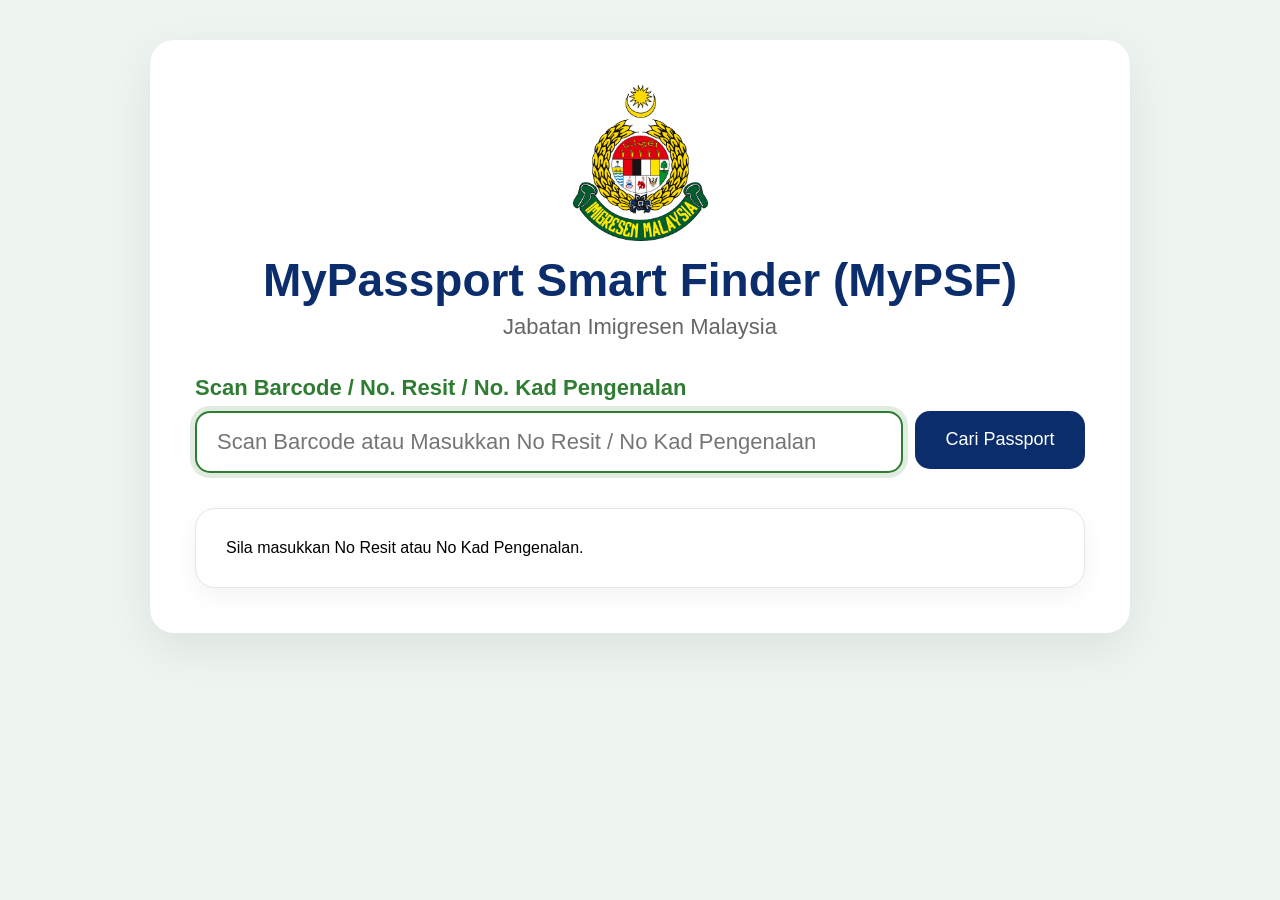
<file: index.html>
<!DOCTYPE html>
<html lang="ms">

<head>
    <meta charset="UTF-8">
    <meta name="viewport" content="width=device-width, initial-scale=1.0">

    <title>MyPassport Smart Finder</title>

    <link rel="stylesheet" href="style.css">
<link href="https://fonts.googleapis.com/icon?family=Material+Icons" rel="stylesheet">
</head>

<body>

<div class="container">

<img src="Logo JIM.png" class="logo">

<h1>MyPassport Smart Finder (MyPSF)</h1>

<p class="subtitle">
Jabatan Imigresen Malaysia
</p>
    <div class="search-title">
    Scan Barcode / No. Resit / No. Kad Pengenalan
</div>

    <div class="search-box">

    <input
    type="text"
    id="search"
    placeholder="Scan Barcode atau Masukkan No Resit / No Kad Pengenalan"
    autocomplete="off"
    autofocus
    oninput="this.value=this.value.toUpperCase()">
    
    <button onclick="cariPassport()">
        Cari Passport
    </button>

</div>

    <div id="result" class="result">

        Sila masukkan No Resit atau No Kad Pengenalan.

    </div>

</div>

<script src="script.js?v=5"></script>

</body>

</html>
</file>
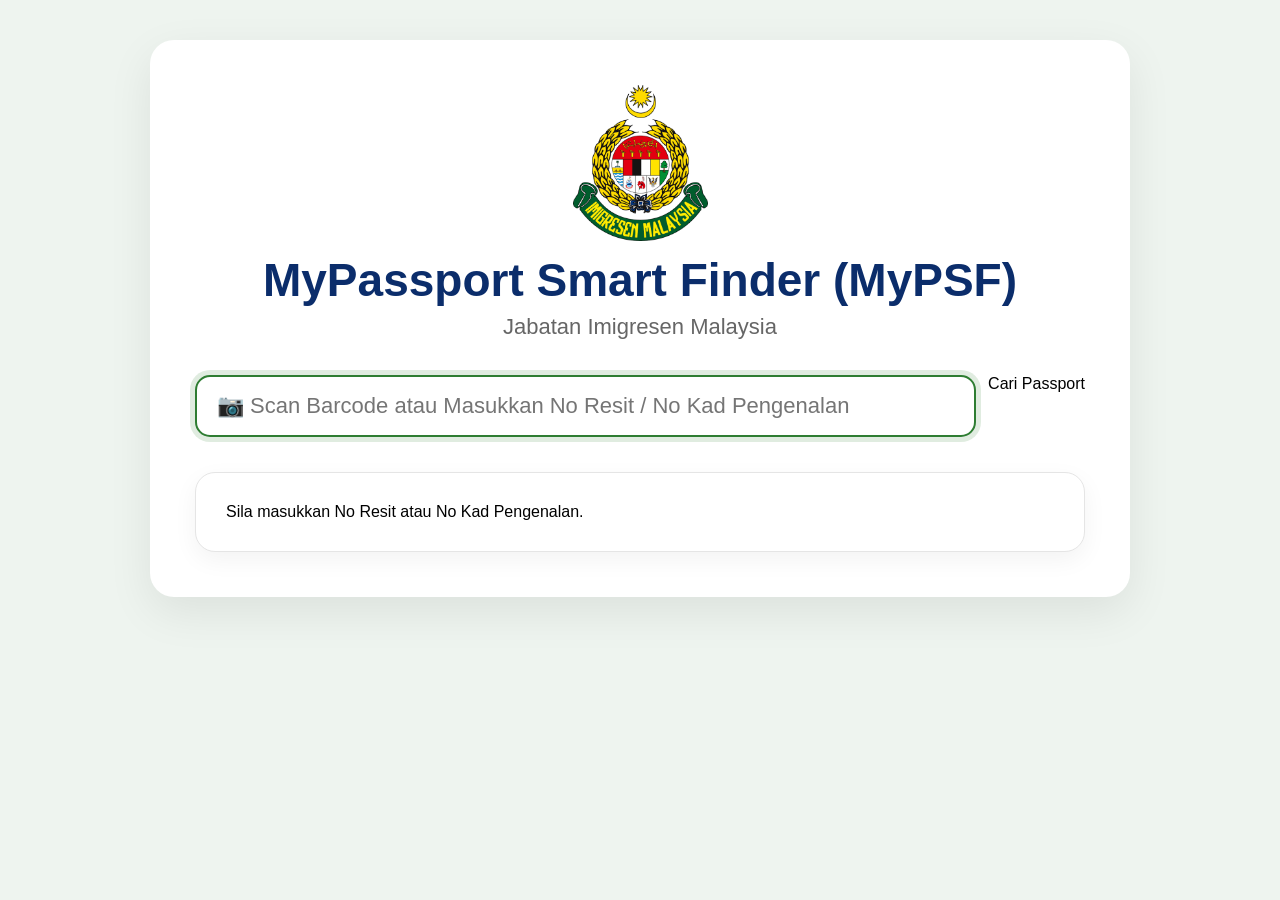
<file: mypsf-staff_backup.html>
<!DOCTYPE html>
<html lang="ms">

<head>
    <meta charset="UTF-8">
    <meta name="viewport" content="width=device-width, initial-scale=1.0">

    <title>MyPassport Smart Finder</title>

    <link rel="stylesheet" href="style.css">
</head>

<body>

<div class="container">

<img src="Logo JIM.png" class="logo">

<h1>MyPassport Smart Finder (MyPSF)</h1>

<p class="subtitle">
Jabatan Imigresen Malaysia
</p>

    <div class="search-box">

    <input
    type="text"
    id="search"
    placeholder="📷 Scan Barcode atau Masukkan No Resit / No Kad Pengenalan"
    autocomplete="off"
    autofocus
    oninput="this.value=this.value.toUpperCase()"
    
    <button onclick="cariPassport()">
        Cari Passport
    </button>

</div>

    <div id="result" class="result">

        Sila masukkan No Resit atau No Kad Pengenalan.

    </div>

</div>

<script src="script.js?v=5"></script>

</body>

</html>
</file>
<file: style.css>
/* ===========================
   MyPassport Smart Finder v2.0
=========================== */

*{
    margin:0;
    padding:0;
    box-sizing:border-box;
}

body{
    font-family:Arial,Helvetica,sans-serif;
    background:#eef4ef;
    padding:40px 15px;
}

.container{

    max-width:980px;

    margin:auto;

    background:#fff;

    border-radius:24px;

    padding:45px;

    box-shadow:0 15px 45px rgba(0,0,0,.08);

}

.logo{

    width:135px;

    display:block;

    margin:0 auto 12px;

}

h1{
    text-align:center;
    color:#0b2d6b;
    font-size:46px;
    font-weight:700;
    margin:6px 0 6px;
    line-height:1.2;
}

.subtitle{

    text-align:center;

    color:#666;

    font-size:22px;

    margin-bottom:35px;

}

.search-title{

    font-size:22px;

    color:#2e7d32;

    font-weight:bold;

    margin-bottom:10px;

}

.search-box{

    display:flex;

    gap:12px;

    margin-bottom:35px;

}

input{

    flex:1;

    height:62px;

    border:2px solid #2e7d32;

    border-radius:15px;

    padding:0 20px;

    font-size:22px;

    outline:none;

    transition:.3s;

}

input:focus{

    box-shadow:0 0 0 5px rgba(46,125,50,.15);

}

button{
    min-width:170px;
    height:58px;
    padding:0 25px;
    border:none;
    border-radius:15px;
    background:#0b2d6b;
    color:#fff;
    font-size:18px;
    cursor:pointer;
    transition:.25s;
}

button:hover{

    background:#123b8d;

    transform:translateY(-2px);

}

.result{

    margin-top:20px;

    background:#fff;

    border-radius:20px;

    border:1px solid #e5e5e5;

    padding:30px;

    box-shadow:0 8px 25px rgba(0,0,0,.05);

    animation:fade .3s;

}

@keyframes fade{

from{

opacity:0;

transform:translateY(8px);

}

to{

opacity:1;

transform:translateY(0);

}

}

.info-card h2{

    color:#0b2d6b;

    margin-bottom:25px;

    font-size:34px;

}

.info-row{

    display:flex;

    align-items:center;

    gap:18px;

    padding:18px 0;

    border-bottom:1px solid #ececec;

}

.info-row:last-child{

border:none;

}

.icon{

    width:55px;

    height:55px;

    border-radius:50%;

    background:#e8f5e9;

    display:flex;

    justify-content:center;

    align-items:center;

    font-size:24px;

    flex-shrink:0;

}

.label{

    color:#777;

    font-size:16px;

}

.value{

    font-size:24px;

    font-weight:bold;

    color:#111;

    margin-top:4px;

}

.status{

    color:#2e7d32;

}

@media(max-width:768px){

.container{

padding:25px;

}

h1{

font-size:32px;

}

.subtitle{

font-size:18px;

}

.search-box{

flex-direction:column;

}

button{

width:100%;

height:60px;

}

input{

font-size:18px;

height:60px;

}

.value{

font-size:20px;

}

.info-card h2{

font-size:28px;

}

}

/* ===========================
   STAFF ONLY
=========================== */

.material-icons{
    color:#2e7d32;
    font-size:26px;
}

.action-panel{
    display:flex;
    gap:15px;
    justify-content:center;
    margin-top:30px;
    flex-wrap:wrap;
}

.btn-success,
.btn-danger{
    min-width:240px;
    height:60px;
    border:none;
    border-radius:12px;
    font-size:17px;
    font-weight:bold;
    cursor:pointer;
    transition:.25s;
}

.btn-success{
    background:#198754;
    color:#fff;
}

.btn-success:hover{
    background:#157347;
}

.btn-danger{
    background:#dc3545;
    color:#fff;
}

.btn-danger:hover{
    background:#bb2d3b;
}

.success-message{
    margin-top:20px;
    padding:15px;
    border-radius:12px;
    background:#d1e7dd;
    color:#0f5132;
    display:flex;
    align-items:center;
    justify-content:center;
    gap:10px;
    font-weight:bold;
}
</file>
